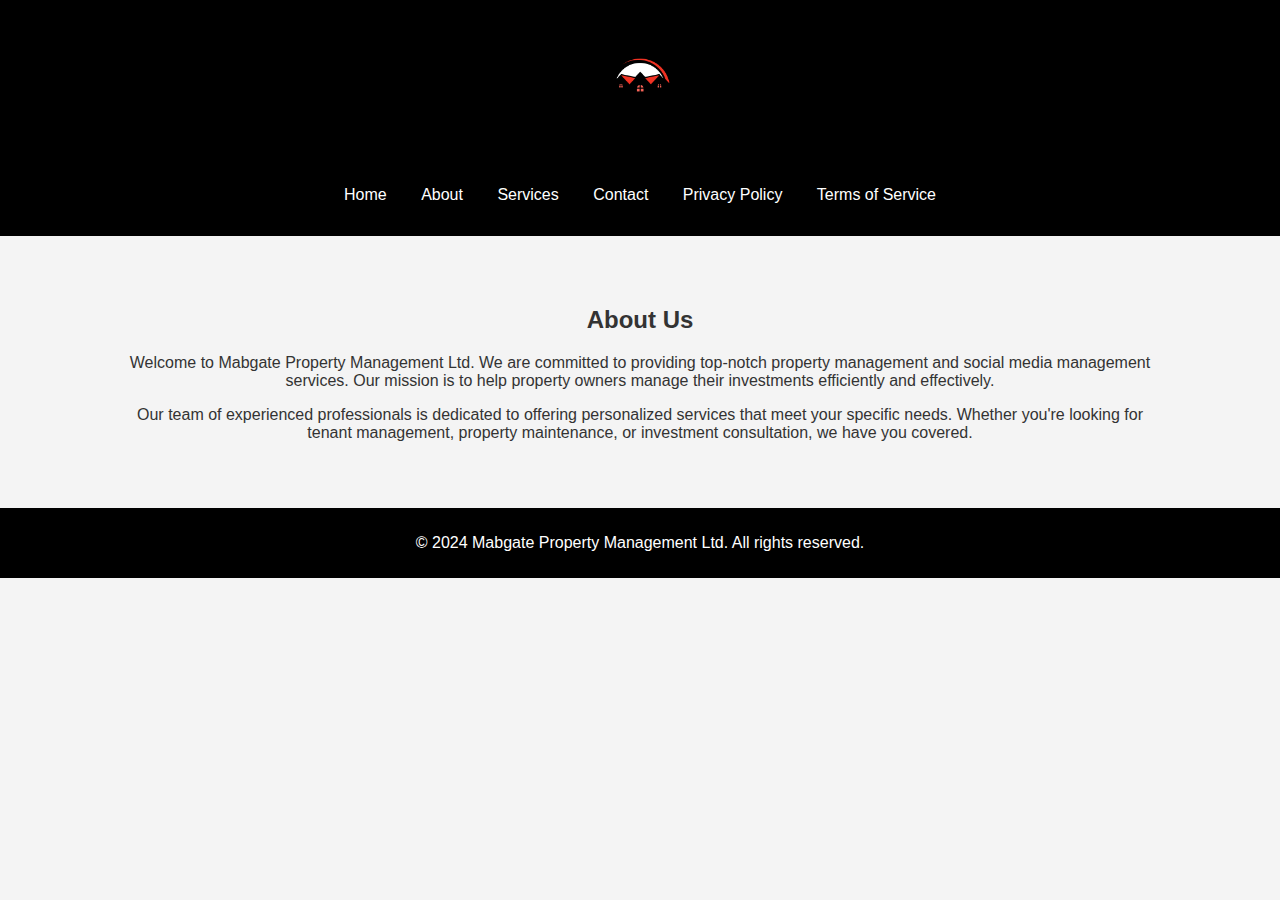
<file: about.html>
<!DOCTYPE html>
<html lang="en">
<head>
    <meta charset="UTF-8">
    <meta name="viewport" content="width=device-width, initial-scale=1.0">
    <title>About Us - Mabgate Property Management</title>
    <link rel="stylesheet" href="styles.css">
</head>
<body>
    <header>
        <div class="container">
            <img src="logo.png" alt="Mabgate Property Management Logo" class="logo">
            <nav>
                <ul>
                    <li><a href="index.html">Home</a></li>
                    <li><a href="about.html">About</a></li>
                    <li><a href="services.html">Services</a></li>
                    <li><a href="contact.html">Contact</a></li>
                    <li><a href="privacy-policy.html">Privacy Policy</a></li>
                    <li><a href="terms-of-service.html">Terms of Service</a></li>
                </ul>
            </nav>
        </div>
    </header>
    <main>
        <section class="about">
            <div class="container">
                <h2>About Us</h2>
                <p>Welcome to Mabgate Property Management Ltd. We are committed to providing top-notch property management and social media management services. Our mission is to help property owners manage their investments efficiently and effectively.</p>
                <p>Our team of experienced professionals is dedicated to offering personalized services that meet your specific needs. Whether you're looking for tenant management, property maintenance, or investment consultation, we have you covered.</p>
            </div>
        </section>
    </main>
    <footer>
        <div class="container">
            <p>&copy; 2024 Mabgate Property Management Ltd. All rights reserved.</p>
        </div>
    </footer>
</body>
</html>
</file>
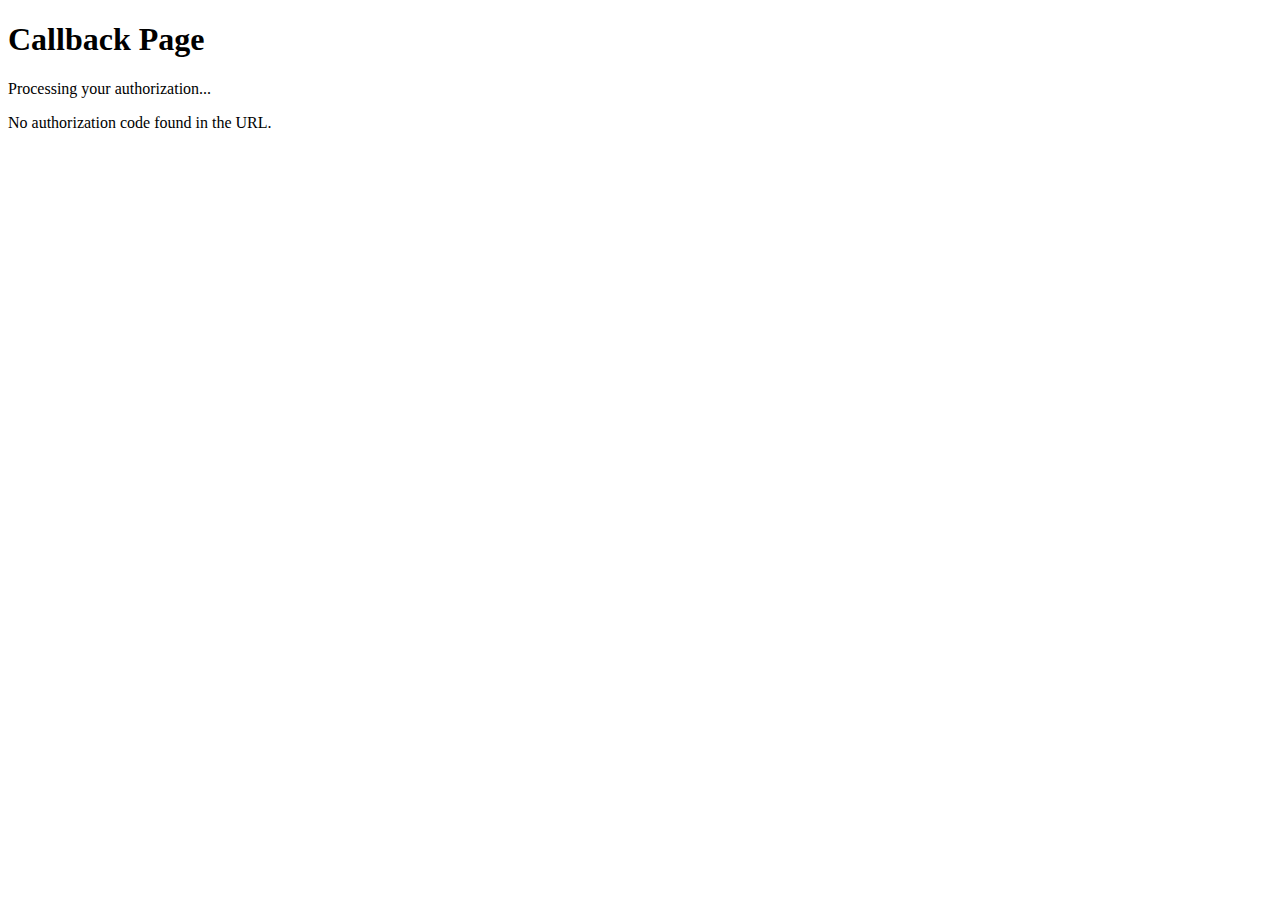
<file: callback.html>
<!DOCTYPE html>
<html lang="en">
<head>
    <meta charset="UTF-8">
    <meta name="viewport" content="width=device-width, initial-scale=1.0">
    <title>Callback</title>
</head>
<body>
    <h1>Callback Page</h1>
    <p>Processing your authorization...</p>
    <script>
        // Extract the authorization code from the URL
        const urlParams = new URLSearchParams(window.location.search);
        const authCode = urlParams.get('code');

        if (authCode) {
            // Display the authorization code (for testing purposes)
            document.write(`<p>Authorization Code: ${authCode}</p>`);

            // Here you would typically send the authCode to your backend to exchange for an access token
            // Example:
            // fetch('https://your-backend.com/exchange-token', {
            //     method: 'POST',
            //     headers: {
            //         'Content-Type': 'application/json'
            //     },
            //     body: JSON.stringify({ code: authCode })
            // })
            // .then(response => response.json())
            // .then(data => {
            //     console.log('Access Token:', data.access_token);
            // })
            // .catch(error => console.error('Error:', error));
        } else {
            document.write('<p>No authorization code found in the URL.</p>');
        }
    </script>
</body>
</html>
</file>
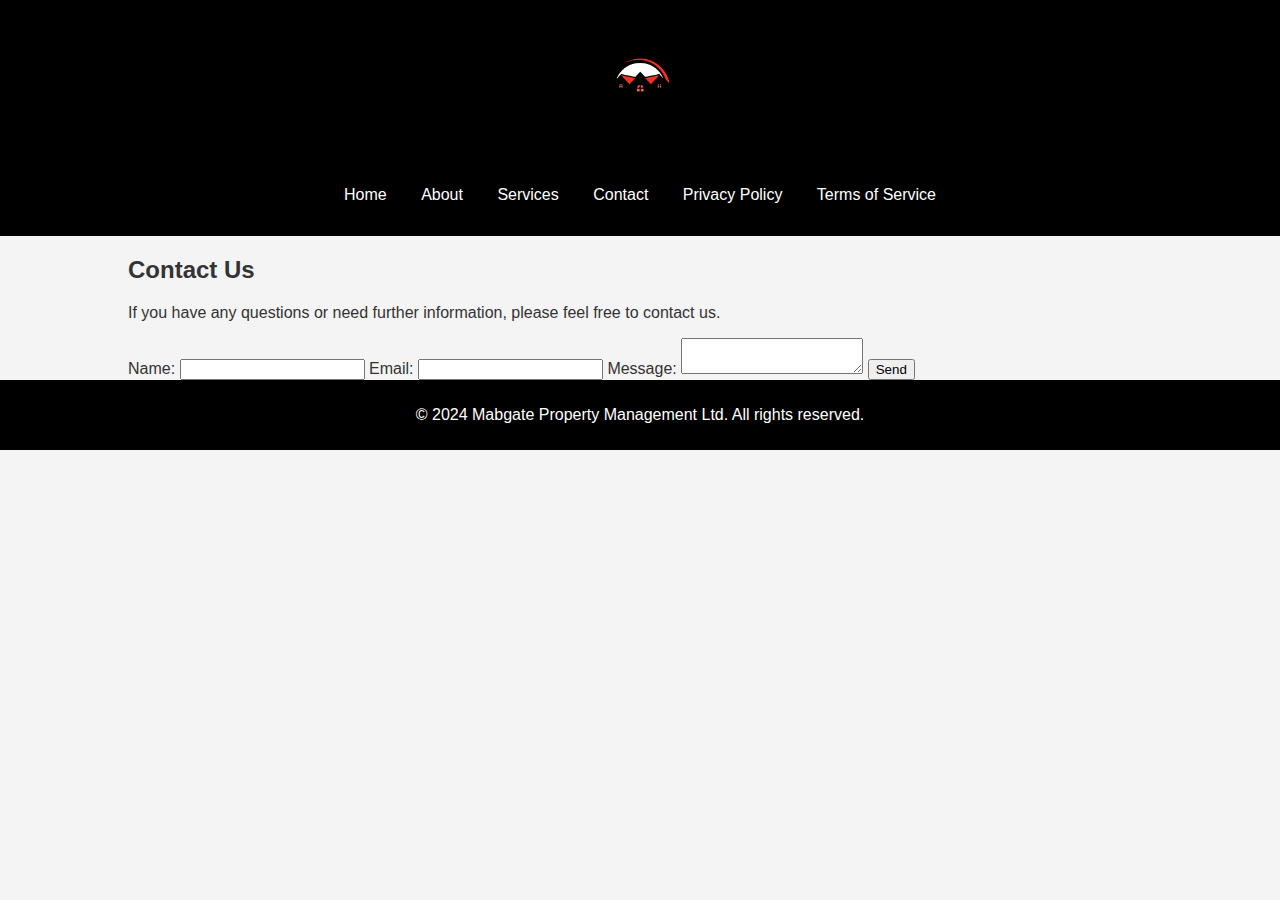
<file: contact.html>
<!DOCTYPE html>
<html lang="en">
<head>
    <meta charset="UTF-8">
    <meta name="viewport" content="width=device-width, initial-scale=1.0">
    <title>Contact Us - Mabgate Property Management</title>
    <link rel="stylesheet" href="styles.css">
</head>
<body>
    <header>
        <div class="container">
            <img src="logo.png" alt="Mabgate Property Management Logo" class="logo">
            <nav>
                <ul>
                    <li><a href="index.html">Home</a></li>
                    <li><a href="about.html">About</a></li>
                    <li><a href="services.html">Services</a></li>
                    <li><a href="contact.html">Contact</a></li>
                    <li><a href="privacy-policy.html">Privacy Policy</a></li>
                    <li><a href="terms-of-service.html">Terms of Service</a></li>
                </ul>
            </nav>
        </div>
    </header>
    <main>
        <section class="contact">
            <div class="container">
                <h2>Contact Us</h2>
                <p>If you have any questions or need further information, please feel free to contact us.</p>
                <form action="mailto:your-email@example.com" method="post" enctype="text/plain">
                    <label for="name">Name:</label>
                    <input type="text" id="name" name="name" required>
                    
                    <label for="email">Email:</label>
                    <input type="email" id="email" name="email" required>
                    
                    <label for="message">Message:</label>
                    <textarea id="message" name="message" required></textarea>
                    
                    <button type="submit">Send</button>
                </form>
            </div>
        </section>
    </main>
    <footer>
        <div class="container">
            <p>&copy; 2024 Mabgate Property Management Ltd. All rights reserved.</p>
        </div>
    </footer>
</body>
</html>
</file>
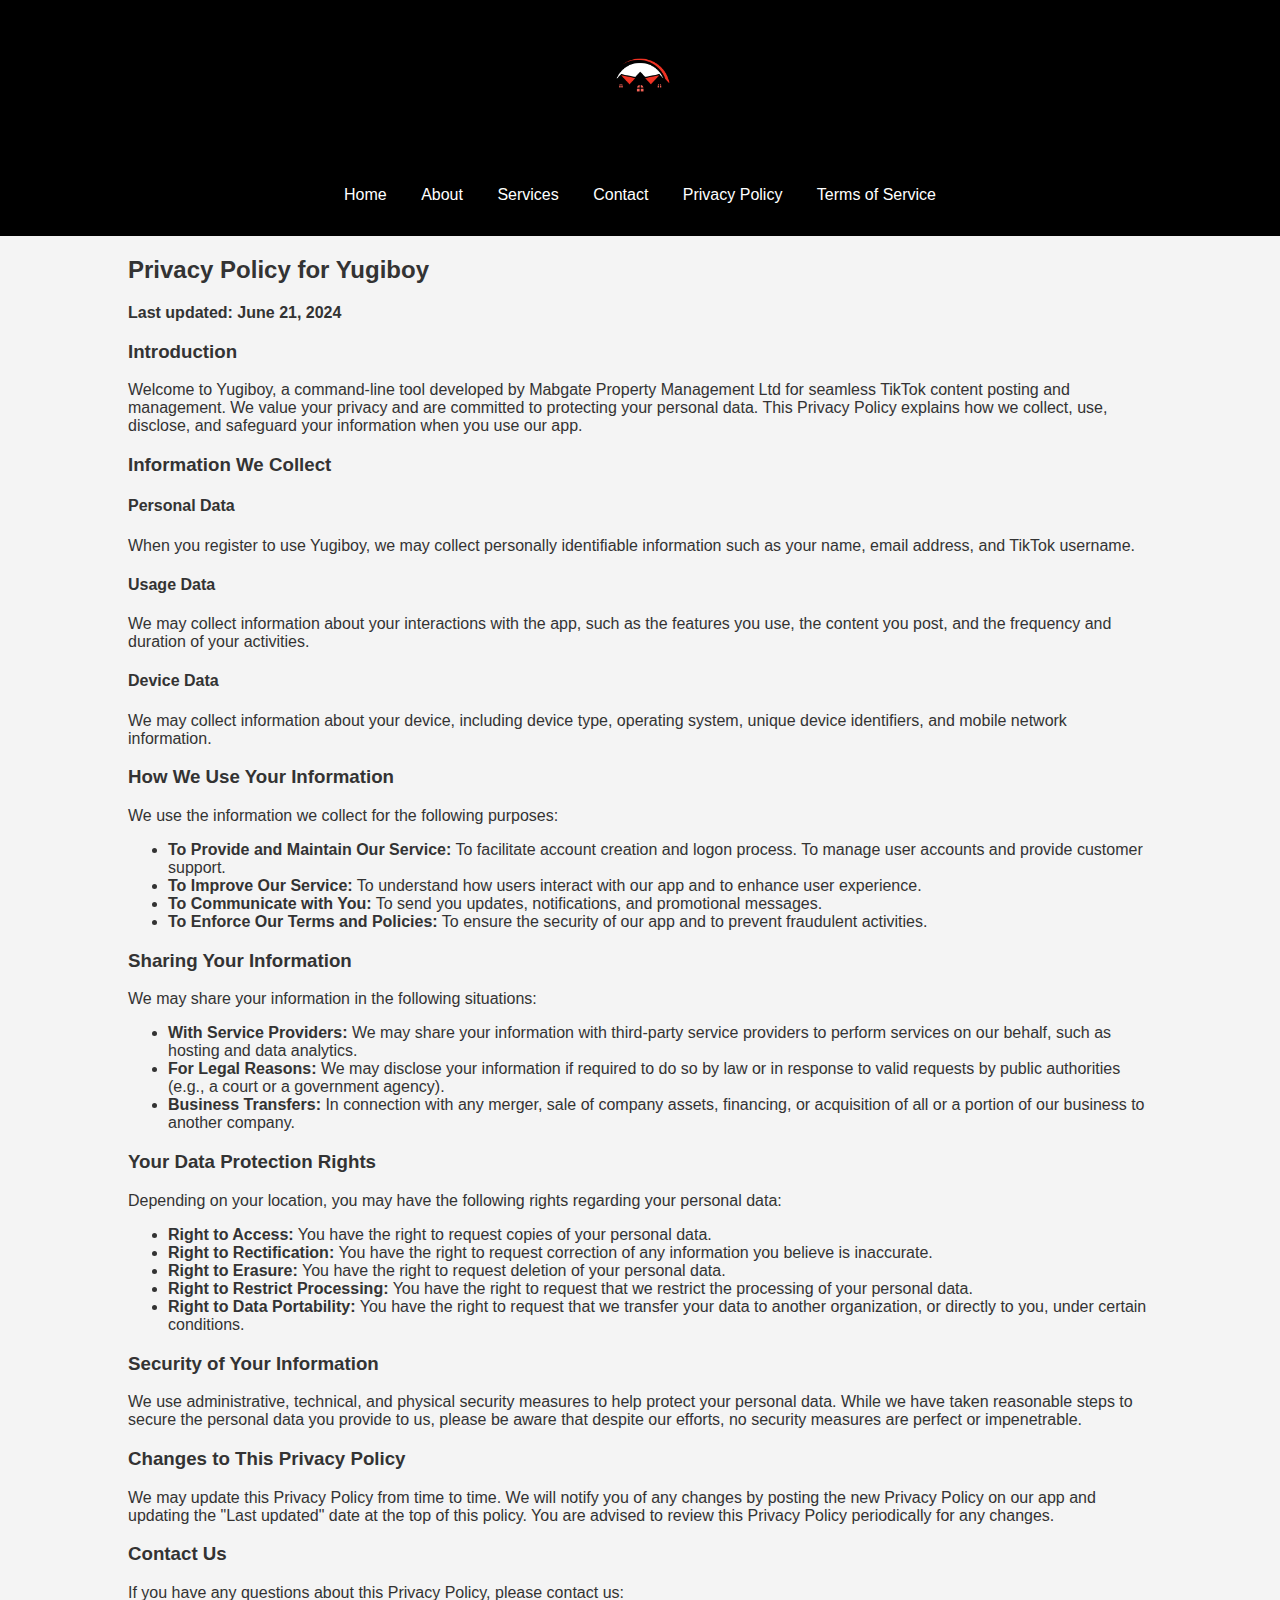
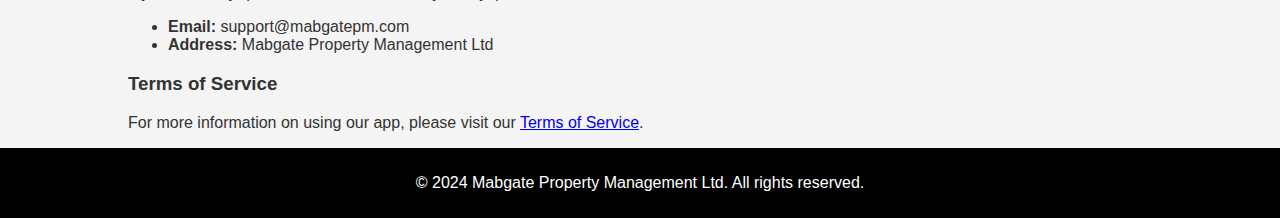
<file: privacy-policy.html>
<!DOCTYPE html>
<html lang="en">
<head>
    <meta charset="UTF-8">
    <meta name="viewport" content="width=device-width, initial-scale=1.0">
    <title>Privacy Policy - Mabgate Property Management</title>
    <link rel="stylesheet" href="styles.css">
</head>
<body>
    <header>
        <div class="container">
            <img src="logo.png" alt="Mabgate Property Management Logo" class="logo">
            <nav>
                <ul>
                    <li><a href="index.html">Home</a></li>
                    <li><a href="about.html">About</a></li>
                    <li><a href="services.html">Services</a></li>
                    <li><a href="contact.html">Contact</a></li>
                    <li><a href="privacy-policy.html">Privacy Policy</a></li>
                    <li><a href="terms-of-service.html">Terms of Service</a></li>
                </ul>
            </nav>
        </div>
    </header>
    <main>
        <section class="privacy-policy">
            <div class="container">
                <h2>Privacy Policy for Yugiboy</h2>
                <p><strong>Last updated: June 21, 2024</strong></p>
                <h3>Introduction</h3>
                <p>Welcome to Yugiboy, a command-line tool developed by Mabgate Property Management Ltd for seamless TikTok content posting and management. We value your privacy and are committed to protecting your personal data. This Privacy Policy explains how we collect, use, disclose, and safeguard your information when you use our app.</p>
                
                <h3>Information We Collect</h3>
                <h4>Personal Data</h4>
                <p>When you register to use Yugiboy, we may collect personally identifiable information such as your name, email address, and TikTok username.</p>
                
                <h4>Usage Data</h4>
                <p>We may collect information about your interactions with the app, such as the features you use, the content you post, and the frequency and duration of your activities.</p>
                
                <h4>Device Data</h4>
                <p>We may collect information about your device, including device type, operating system, unique device identifiers, and mobile network information.</p>
                
                <h3>How We Use Your Information</h3>
                <p>We use the information we collect for the following purposes:</p>
                <ul>
                    <li><strong>To Provide and Maintain Our Service:</strong> To facilitate account creation and logon process. To manage user accounts and provide customer support.</li>
                    <li><strong>To Improve Our Service:</strong> To understand how users interact with our app and to enhance user experience.</li>
                    <li><strong>To Communicate with You:</strong> To send you updates, notifications, and promotional messages.</li>
                    <li><strong>To Enforce Our Terms and Policies:</strong> To ensure the security of our app and to prevent fraudulent activities.</li>
                </ul>
                
                <h3>Sharing Your Information</h3>
                <p>We may share your information in the following situations:</p>
                <ul>
                    <li><strong>With Service Providers:</strong> We may share your information with third-party service providers to perform services on our behalf, such as hosting and data analytics.</li>
                    <li><strong>For Legal Reasons:</strong> We may disclose your information if required to do so by law or in response to valid requests by public authorities (e.g., a court or a government agency).</li>
                    <li><strong>Business Transfers:</strong> In connection with any merger, sale of company assets, financing, or acquisition of all or a portion of our business to another company.</li>
                </ul>
                
                <h3>Your Data Protection Rights</h3>
                <p>Depending on your location, you may have the following rights regarding your personal data:</p>
                <ul>
                    <li><strong>Right to Access:</strong> You have the right to request copies of your personal data.</li>
                    <li><strong>Right to Rectification:</strong> You have the right to request correction of any information you believe is inaccurate.</li>
                    <li><strong>Right to Erasure:</strong> You have the right to request deletion of your personal data.</li>
                    <li><strong>Right to Restrict Processing:</strong> You have the right to request that we restrict the processing of your personal data.</li>
                    <li><strong>Right to Data Portability:</strong> You have the right to request that we transfer your data to another organization, or directly to you, under certain conditions.</li>
                </ul>
                
                <h3>Security of Your Information</h3>
                <p>We use administrative, technical, and physical security measures to help protect your personal data. While we have taken reasonable steps to secure the personal data you provide to us, please be aware that despite our efforts, no security measures are perfect or impenetrable.</p>
                
                <h3>Changes to This Privacy Policy</h3>
                <p>We may update this Privacy Policy from time to time. We will notify you of any changes by posting the new Privacy Policy on our app and updating the "Last updated" date at the top of this policy. You are advised to review this Privacy Policy periodically for any changes.</p>
                
                <h3>Contact Us</h3>
                <p>If you have any questions about this Privacy Policy, please contact us:</p>
                <ul>
                    <li><strong>Email:</strong> support@mabgatepm.com</li>
                    <li><strong>Address:</strong> Mabgate Property Management Ltd</li>
                </ul>
                
                <h3>Terms of Service</h3>
                <p>For more information on using our app, please visit our <a href="https://yugiboy-c0hsp.pyxl.ai/terms-of-service">Terms of Service</a>.</p>
            </div>
        </section>
    </main>
    <footer>
        <div class="container">
            <p>&copy; 2024 Mabgate Property Management Ltd. All rights reserved.</p>
        </div>
    </footer>
</body>
</html>
</file>
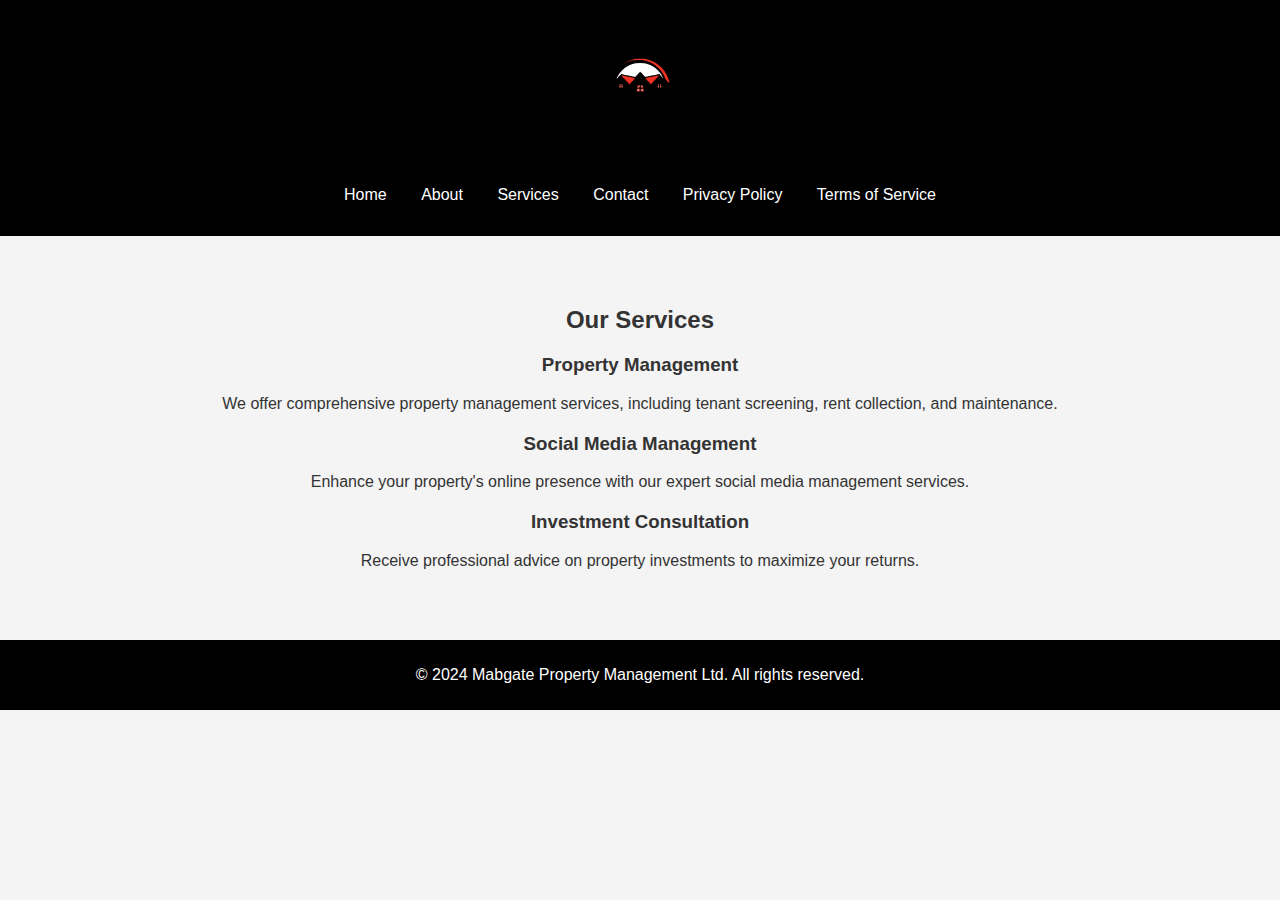
<file: services.html>
<!DOCTYPE html>
<html lang="en">
<head>
    <meta charset="UTF-8">
    <meta name="viewport" content="width=device-width, initial-scale=1.0">
    <title>Our Services - Mabgate Property Management</title>
    <link rel="stylesheet" href="styles.css">
</head>
<body>
    <header>
        <div class="container">
            <img src="logo.png" alt="Mabgate Property Management Logo" class="logo">
            <nav>
                <ul>
                    <li><a href="index.html">Home</a></li>
                    <li><a href="about.html">About</a></li>
                    <li><a href="services.html">Services</a></li>
                    <li><a href="contact.html">Contact</a></li>
                    <li><a href="privacy-policy.html">Privacy Policy</a></li>
                    <li><a href="terms-of-service.html">Terms of Service</a></li>
                </ul>
            </nav>
        </div>
    </header>
    <main>
        <section class="services">
            <div class="container">
                <h2>Our Services</h2>
                <div class="service-item">
                    <h3>Property Management</h3>
                    <p>We offer comprehensive property management services, including tenant screening, rent collection, and maintenance.</p>
                </div>
                <div class="service-item">
                    <h3>Social Media Management</h3>
                    <p>Enhance your property's online presence with our expert social media management services.</p>
                </div>
                <div class="service-item">
                    <h3>Investment Consultation</h3>
                    <p>Receive professional advice on property investments to maximize your returns.</p>
                </div>
            </div>
        </section>
    </main>
    <footer>
        <div class="container">
            <p>&copy; 2024 Mabgate Property Management Ltd. All rights reserved.</p>
        </div>
    </footer>
</body>
</html>
</file>
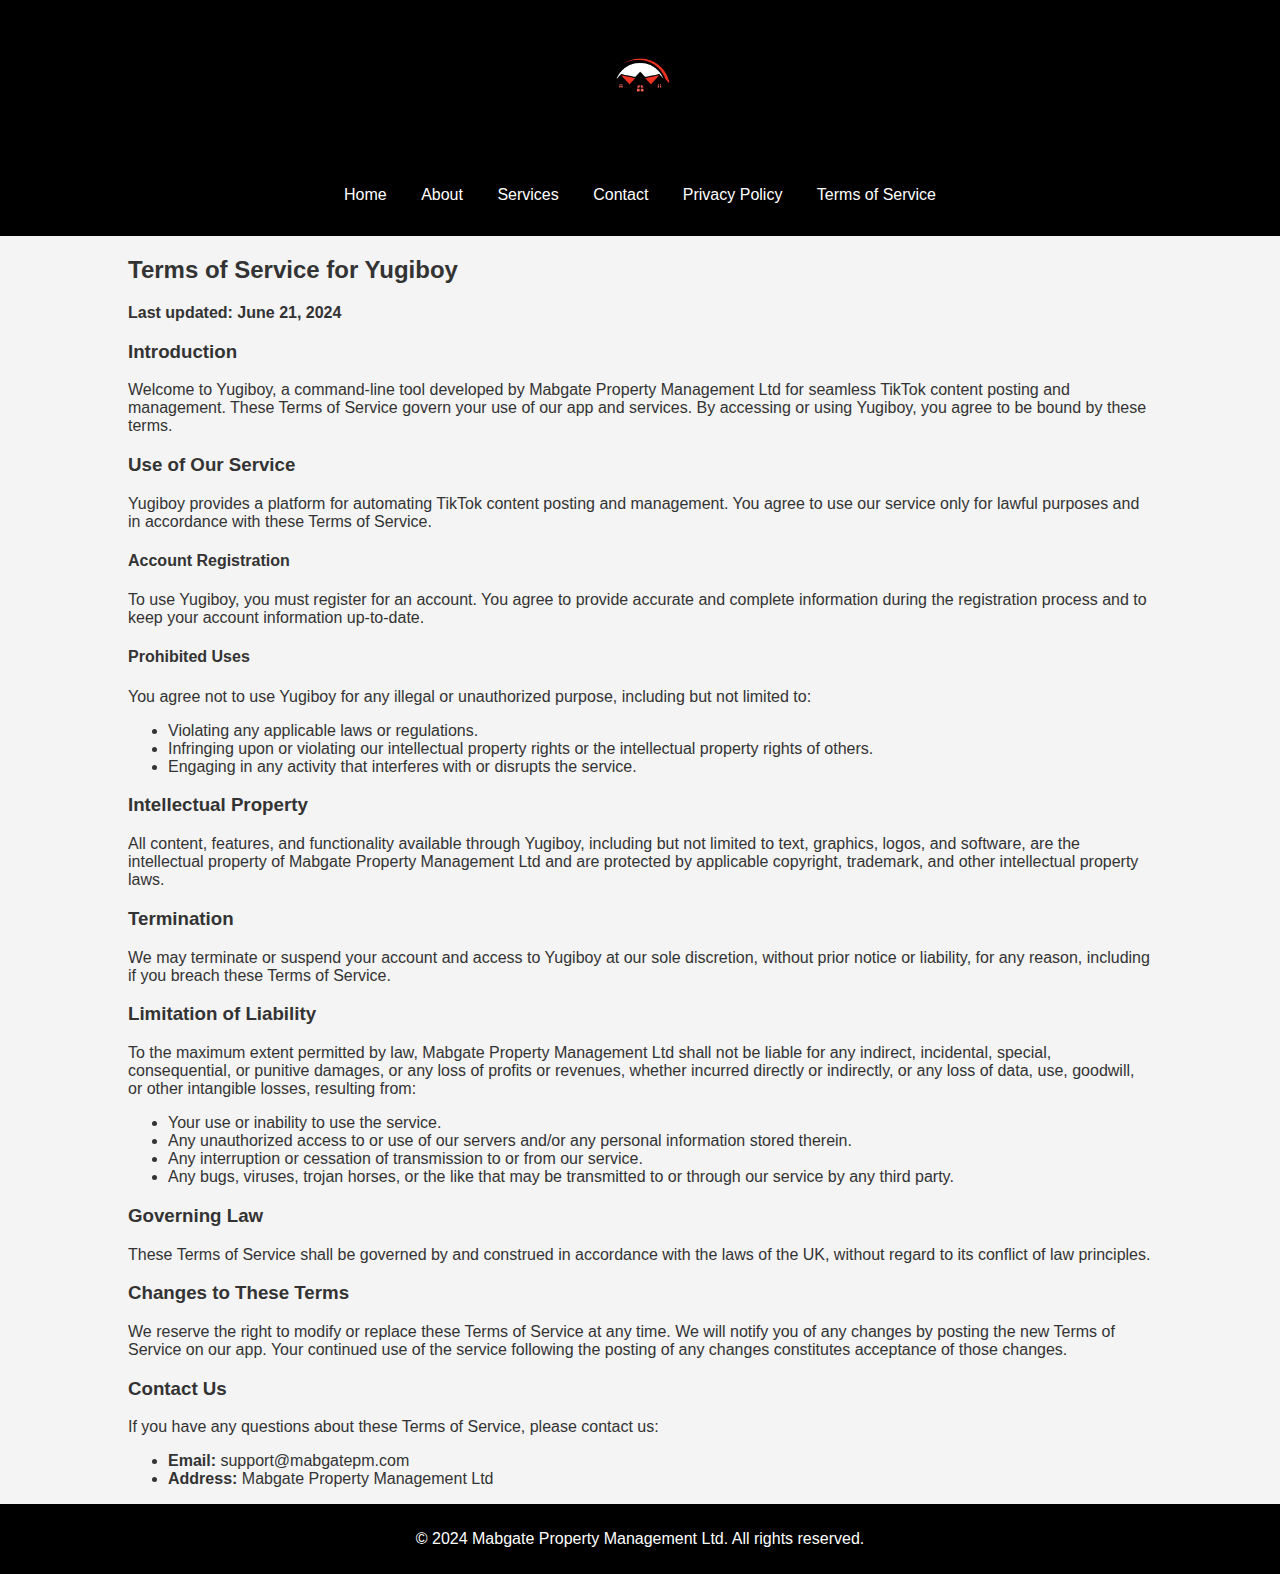
<file: terms-of-service.html>
<!DOCTYPE html>
<html lang="en">
<head>
    <meta charset="UTF-8">
    <meta name="viewport" content="width=device-width, initial-scale=1.0">
    <title>Terms of Service - Yugiboy</title>
    <link rel="stylesheet" href="styles.css">
</head>
<body>
    <header>
        <div class="container">
            <img src="logo.png" alt="Yugiboy Logo" class="logo">
            <nav>
                <ul>
                    <li><a href="index.html">Home</a></li>
                    <li><a href="about.html">About</a></li>
                    <li><a href="services.html">Services</a></li>
                    <li><a href="contact.html">Contact</a></li>
                    <li><a href="privacy-policy.html">Privacy Policy</a></li>
                    <li><a href="terms-of-service.html">Terms of Service</a></li>
                </ul>
            </nav>
        </div>
    </header>
    <main>
        <section class="terms-of-service">
            <div class="container">
                <h2>Terms of Service for Yugiboy</h2>
                <p><strong>Last updated: June 21, 2024</strong></p>
                <h3>Introduction</h3>
                <p>Welcome to Yugiboy, a command-line tool developed by Mabgate Property Management Ltd for seamless TikTok content posting and management. These Terms of Service govern your use of our app and services. By accessing or using Yugiboy, you agree to be bound by these terms.</p>
                
                <h3>Use of Our Service</h3>
                <p>Yugiboy provides a platform for automating TikTok content posting and management. You agree to use our service only for lawful purposes and in accordance with these Terms of Service.</p>
                
                <h4>Account Registration</h4>
                <p>To use Yugiboy, you must register for an account. You agree to provide accurate and complete information during the registration process and to keep your account information up-to-date.</p>
                
                <h4>Prohibited Uses</h4>
                <p>You agree not to use Yugiboy for any illegal or unauthorized purpose, including but not limited to:</p>
                <ul>
                    <li>Violating any applicable laws or regulations.</li>
                    <li>Infringing upon or violating our intellectual property rights or the intellectual property rights of others.</li>
                    <li>Engaging in any activity that interferes with or disrupts the service.</li>
                </ul>
                
                <h3>Intellectual Property</h3>
                <p>All content, features, and functionality available through Yugiboy, including but not limited to text, graphics, logos, and software, are the intellectual property of Mabgate Property Management Ltd and are protected by applicable copyright, trademark, and other intellectual property laws.</p>
                
                <h3>Termination</h3>
                <p>We may terminate or suspend your account and access to Yugiboy at our sole discretion, without prior notice or liability, for any reason, including if you breach these Terms of Service.</p>
                
                <h3>Limitation of Liability</h3>
                <p>To the maximum extent permitted by law, Mabgate Property Management Ltd shall not be liable for any indirect, incidental, special, consequential, or punitive damages, or any loss of profits or revenues, whether incurred directly or indirectly, or any loss of data, use, goodwill, or other intangible losses, resulting from:</p>
                <ul>
                    <li>Your use or inability to use the service.</li>
                    <li>Any unauthorized access to or use of our servers and/or any personal information stored therein.</li>
                    <li>Any interruption or cessation of transmission to or from our service.</li>
                    <li>Any bugs, viruses, trojan horses, or the like that may be transmitted to or through our service by any third party.</li>
                </ul>
                
                <h3>Governing Law</h3>
                <p>These Terms of Service shall be governed by and construed in accordance with the laws of the UK, without regard to its conflict of law principles.</p>
                
                <h3>Changes to These Terms</h3>
                <p>We reserve the right to modify or replace these Terms of Service at any time. We will notify you of any changes by posting the new Terms of Service on our app. Your continued use of the service following the posting of any changes constitutes acceptance of those changes.</p>
                
                <h3>Contact Us</h3>
                <p>If you have any questions about these Terms of Service, please contact us:</p>
                <ul>
                    <li><strong>Email:</strong> support@mabgatepm.com</li>
                    <li><strong>Address:</strong> Mabgate Property Management Ltd</li>
                </ul>
            </div>
        </section>
    </main>
    <footer>
        <div class="container">
            <p>&copy; 2024 Mabgate Property Management Ltd. All rights reserved.</p>
        </div>
    </footer>
</body>
</html>
</file>
<file: styles.css>
body {
    font-family: Arial, sans-serif;
    margin: 0;
    padding: 0;
    background-color: #f4f4f4;
    color: #333;
}

.container {
    width: 80%;
    margin: 0 auto;
}

header {
    background-color: #000; /* Black */
    color: white;
    padding: 1em 0;
    text-align: center;
}

header .logo {
    max-width: 150px;
    height: auto;
}

nav ul {
    list-style: none;
    padding: 0;
}

nav ul li {
    display: inline;
    margin: 0 15px;
}

nav ul li a {
    color: white;
    text-decoration: none;
}

.hero {
    background-image: url('hero-background.jpg'); /* Replace with an appropriate image */
    background-size: cover;
    color: white;
    padding: 100px 0;
    text-align: center;
}

.hero h1 {
    font-size: 3em;
    margin: 0 0 10px;
}

.hero p {
    font-size: 1.2em;
    margin: 0 0 20px;
}

.hero .btn {
    background-color: #ff0000; /* Red */
    color: white;
    padding: 10px 20px;
    text-decoration: none;
    font-weight: bold;
    border-radius: 5px;
}

.about, .services {
    padding: 50px 0;
    text-align: center;
}

.services .service-item {
    margin: 20px 0;
}

footer {
    background-color: #000; /* Black */
    color: white;
    text-align: center;
    padding: 10px 0;
    position: relative;
    bottom: 0;
    width: 100%;
}
</file>
